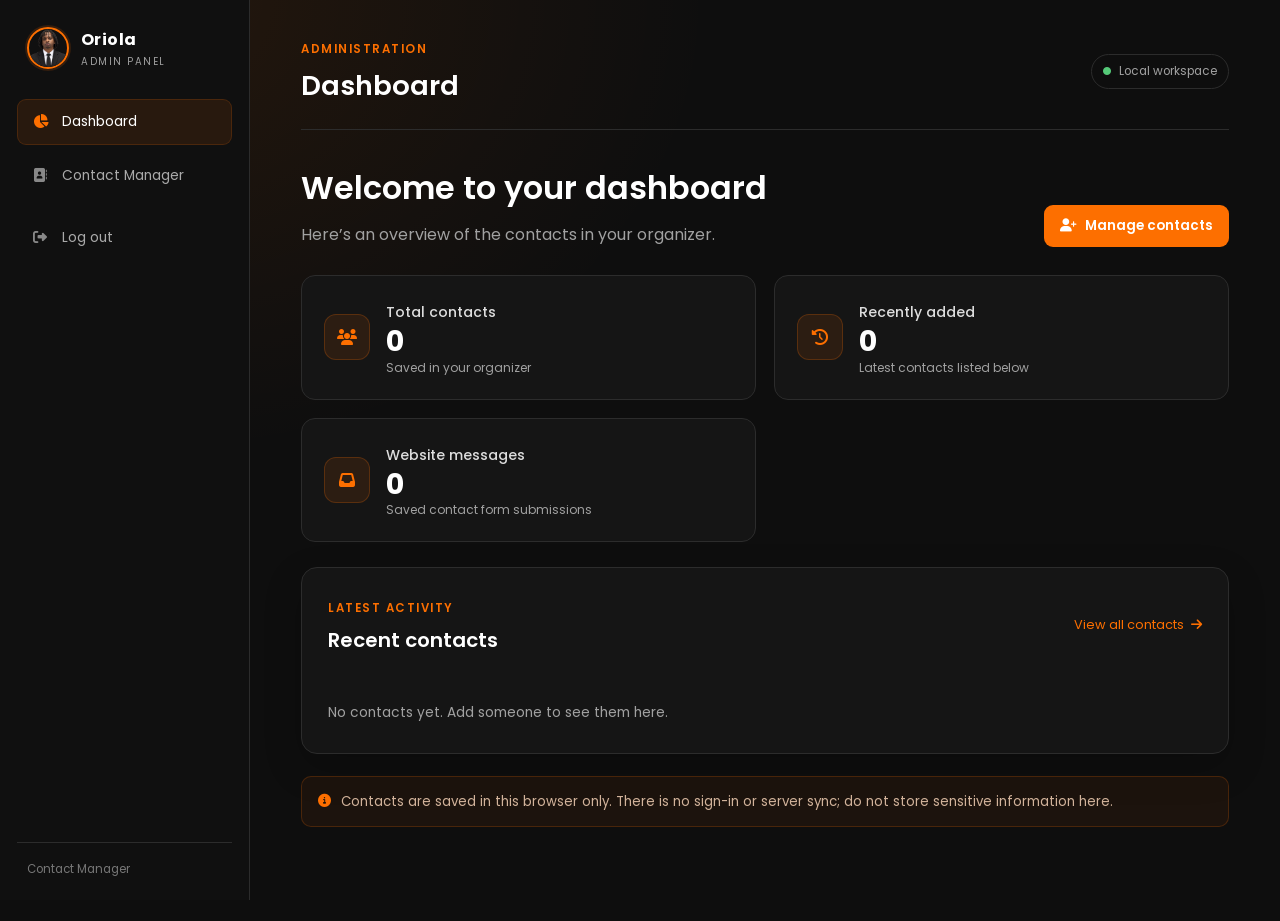
<file: admin.html>
<!DOCTYPE html>
<html lang="en">
<head>
  <meta charset="UTF-8">
  <meta name="viewport" content="width=device-width, initial-scale=1.0">
  <meta name="theme-color" content="#0e0e0e">
  <title>Contact Manager - Oriola</title>
  <link rel="icon" type="image/png" href="Oriola-favicon.png">
  <link rel="stylesheet" href="style.css">
  <link rel="stylesheet" href="admin.css">
  <link rel="stylesheet" href="https://cdnjs.cloudflare.com/ajax/libs/font-awesome/6.4.0/css/all.min.css">
  <link href="https://fonts.googleapis.com/css2?family=Poppins:wght@300;400;500;600;700&display=swap" rel="stylesheet">
</head>
<body class="admin-body">
  <div class="admin-shell">
    <aside class="admin-sidebar">
      <a class="admin-brand" href="admin.html" aria-label="Admin dashboard">
        <img src="Oriola.png" alt="" class="logo-avatar">
        <span><strong>Oriola</strong><small>ADMIN PANEL</small></span>
      </a>
      <nav class="admin-sidebar-nav" aria-label="Admin navigation">
        <button class="sidebar-tab active" type="button" data-view="dashboardView" aria-current="page">
          <i class="fas fa-chart-pie" aria-hidden="true"></i><span>Dashboard</span>
        </button>
        <button class="sidebar-tab" type="button" data-view="contactsView">
          <i class="fas fa-address-book" aria-hidden="true"></i><span>Contact Manager</span>
        </button>
        <a class="sidebar-tab sidebar-logout" href="index.html#home">
          <i class="fas fa-right-from-bracket" aria-hidden="true"></i><span>Log out</span>
        </a>
      </nav>
      <div class="sidebar-footer">Contact Manager</div>
    </aside>

    <main class="admin-main">
      <header class="admin-topbar">
        <div>
          <span class="admin-eyebrow">ADMINISTRATION</span>
          <h1 id="adminPageTitle">Dashboard</h1>
        </div>
        <span class="admin-topbar-badge"><i class="fas fa-circle" aria-hidden="true"></i> Local workspace</span>
      </header>

      <section class="admin-view dashboard-view" id="dashboardView" aria-labelledby="dashboardHeading">
        <div class="admin-heading">
          <div>
            <h2 id="dashboardHeading">Welcome to your dashboard</h2>
            <p>Here’s an overview of the contacts in your organizer.</p>
          </div>
          <button class="admin-button admin-button-primary" type="button" data-open-contacts>
            <i class="fas fa-user-plus" aria-hidden="true"></i> Manage contacts
          </button>
        </div>

        <div class="dashboard-stats">
          <article class="dashboard-stat-card">
            <span class="stat-icon"><i class="fas fa-users" aria-hidden="true"></i></span>
            <span class="stat-label">Total contacts</span>
            <strong id="dashboardTotal">0</strong>
            <span class="stat-caption">Saved in your organizer</span>
          </article>
          <article class="dashboard-stat-card">
            <span class="stat-icon"><i class="fas fa-clock-rotate-left" aria-hidden="true"></i></span>
            <span class="stat-label">Recently added</span>
            <strong id="dashboardRecentCount">0</strong>
            <span class="stat-caption">Latest contacts listed below</span>
          </article>
          <article class="dashboard-stat-card">
            <span class="stat-icon"><i class="fas fa-inbox" aria-hidden="true"></i></span>
            <span class="stat-label">Website messages</span>
            <strong id="dashboardMessageTotal">0</strong>
            <span class="stat-caption">Saved contact form submissions</span>
          </article>
        </div>

        <section class="admin-panel dashboard-recent-panel" aria-labelledby="recentContactsHeading">
          <div class="panel-heading">
            <div>
              <span class="panel-kicker">LATEST ACTIVITY</span>
              <h2 id="recentContactsHeading">Recent contacts</h2>
            </div>
            <button class="text-action" type="button" data-open-contacts>View all contacts <i class="fas fa-arrow-right" aria-hidden="true"></i></button>
          </div>
          <div id="dashboardRecentList" class="dashboard-recent-list" aria-live="polite"></div>
        </section>
        <p class="admin-notice">
          <i class="fas fa-circle-info" aria-hidden="true"></i>
          Contacts are saved in this browser only. There is no sign-in or server sync; do not store sensitive information here.
        </p>
      </section>

      <section class="admin-view contacts-view" id="contactsView" aria-labelledby="contactsPageHeading" hidden>
        <section class="admin-heading">
          <div>
            <span class="admin-eyebrow"><i class="fas fa-address-book" aria-hidden="true"></i> CONTACT ORGANIZER</span>
            <h2 id="contactsPageHeading">Contact Manager</h2>
            <p>Create, search, and manage your contacts in one place.</p>
          </div>
          <div class="contact-count" aria-live="polite">
            <span id="contactCount">0</span>
            <span id="contactCountLabel">contacts</span>
          </div>
        </section>

        <div class="admin-layout">
          <section class="admin-panel contact-form-panel" aria-labelledby="formTitle">
            <div class="panel-heading">
              <div>
                <span class="panel-kicker">CONTACT DETAILS</span>
                <h2 id="formTitle">Add a contact</h2>
              </div>
              <span class="panel-icon"><i class="fas fa-user-plus" aria-hidden="true"></i></span>
            </div>

            <form id="contactManagerForm">
              <label class="admin-field">
                <span>Full name <span class="required-mark">*</span></span>
                <input id="managerName" name="name" type="text" autocomplete="name" maxlength="100" placeholder="e.g. Jordan Lee" required>
              </label>
              <label class="admin-field">
                <span>Email address <span class="required-mark">*</span></span>
                <input id="managerEmail" name="email" type="email" autocomplete="email" maxlength="254" placeholder="name@example.com" required>
              </label>
              <label class="admin-field">
                <span>Phone number</span>
                <input id="managerPhone" name="phone" type="tel" autocomplete="tel" maxlength="40" placeholder="+63 912 345 6789">
              </label>
              <label class="admin-field">
                <span>Company</span>
                <input id="managerCompany" name="company" type="text" autocomplete="organization" maxlength="100" placeholder="Company or organization">
              </label>
              <label class="admin-field">
                <span>Notes</span>
                <textarea id="managerNotes" name="notes" rows="4" maxlength="1000" placeholder="Add a note about this contact"></textarea>
              </label>
              <div class="form-actions">
                <button class="admin-button admin-button-primary" type="submit" id="saveContactButton">
                  <i class="fas fa-plus" aria-hidden="true"></i> Add contact
                </button>
                <button class="admin-button admin-button-secondary" type="button" id="cancelEditButton" hidden>Cancel</button>
              </div>
              <p class="admin-status" id="managerStatus" role="status" aria-live="polite"></p>
            </form>
          </section>

          <section class="admin-panel contacts-panel" aria-labelledby="savedContactsHeading">
            <div class="panel-heading contacts-heading">
              <div>
                <span class="panel-kicker">YOUR DIRECTORY</span>
                <h2 id="savedContactsHeading">Saved contacts</h2>
              </div>
              <label class="contact-search">
                <i class="fas fa-magnifying-glass" aria-hidden="true"></i>
                <span class="visually-hidden">Search contacts</span>
                <input type="search" id="contactSearch" placeholder="Search contacts..." autocomplete="off">
              </label>
            </div>
            <div class="contact-list" id="contactList" aria-live="polite"></div>
          </section>
        </div>

        <section class="admin-panel messages-panel" aria-labelledby="messagesHeading">
          <div class="panel-heading contacts-heading">
            <div>
              <span class="panel-kicker">FROM YOUR PORTFOLIO</span>
              <h2 id="messagesHeading">Website contact messages</h2>
              <p class="panel-description">Submissions from the Contact section on your home page.</p>
            </div>
            <label class="contact-search">
              <i class="fas fa-magnifying-glass" aria-hidden="true"></i>
              <span class="visually-hidden">Search website messages</span>
              <input type="search" id="messageSearch" placeholder="Search messages..." autocomplete="off">
            </label>
          </div>
          <p class="message-storage-note"><i class="fas fa-circle-info" aria-hidden="true"></i> Messages are stored in this browser only.</p>
          <div class="message-list" id="messageList" aria-live="polite"></div>
          <p class="admin-status message-status" id="messageStatus" role="status" aria-live="polite"></p>
        </section>
      </section>
    </main>
  </div>

  <script src="admin.js"></script>
</body>
</html>
</file>
<file: style.css>
/* ==========================================================================
   Custom Scrollbar Styling
   ========================================================================== */
::-webkit-scrollbar {
  width: 10px;
}

::-webkit-scrollbar-track {
  background: var(--bg-color);
}

::-webkit-scrollbar-thumb {
  background: var(--border-color);
  border-radius: 5px;
  transition: background 0.3s ease;
}

::-webkit-scrollbar-thumb:hover {
  background: var(--accent-color);
}

/* For Firefox */
* {
  scrollbar-width: thin;
  scrollbar-color: var(--border-color) var(--bg-color);
}

/* ==========================================================================
   CUSTOMIZE MANAGEMENT ROOT
   ========================================================================== */
:root {
  /* --- 📷 Profile Picture Management --- */
  --img-path: url('Oriola.png');
  --img-width: 520px;
  --img-height: 760px;
  --img-pos-x: 0px;
  --img-pos-y: 40px;
  
  /* --- ⭕ Backdrop Circle Settings --- */
  --circle-size: 620px;
  --circle-bg: #1A1A1A;
  --circle-pos-x: 0px;
  --circle-pos-y: 0px;

  /* --- 🌌 Parallax Background & Overlay Settings --- */
  --hero-bg-image: url('https://images.unsplash.com/photo-1518770660439-4636190af475?auto=format&fit=crop&q=80&w=1920'); /* Replace with your background image URL */
  --hero-dim-opacity: 0.7;          /* Controls dim depth: 0.0 (transparent) to 1.0 (black) */
  --bottom-shadow-height: 120px;    /* Height of the gradient transition line at bottom of home */

  /* --- 🎨 Theme Colors & Styles --- */
  --bg-color: #0E0E0E;
  --card-bg: #161616;
  --accent-color: #FD6F00;
  --accent-hover: #E06200;
  --text-main: #FFFFFF;
  --text-muted: #9E9E9E;
  --border-color: #333333;
}

/* Base Reset */
* {
  margin: 0;
  padding: 0;
  box-sizing: border-box;
  font-family: 'Poppins', sans-serif;
}

html {
  scroll-behavior: smooth;
}

body {
  background-color: var(--bg-color);
  color: var(--text-main);
  min-height: 100vh;
  display: flex;
  flex-direction: column;
  overflow-x: hidden;
  padding-top: 80px;
}

/* Header & Nav */
.navbar {
  position: fixed;
  top: 0;
  left: 0;
  width: 100%;
  display: flex;
  justify-content: space-between;
  align-items: center;
  padding: 20px 8%;
  background-color: var(--bg-color);
  z-index: 1000;
  box-shadow: 0 2px 10px rgba(0, 0, 0, 0.4);
}

.logo {
  display: flex;
  align-items: center;
  gap: 12px;
  color: var(--accent-color);
  letter-spacing: 1px;
}

.logo-avatar {
  width: 42px;
  height: 42px;
  border-radius: 50%;
  object-fit: cover;
  object-position: center top;
  border: 2px solid var(--accent-color);
  box-shadow: 0 0 0 2px rgba(253, 111, 0, 0.15);
}

.logo-name {
  font-size: 1.05rem;
  font-weight: 700;
  color: var(--text-main);
  letter-spacing: 0.5px;
}

.nav-tabs {
  display: flex;
  gap: 30px;
}

.nav-tabs a {
  color: var(--text-muted);
  text-decoration: none;
  font-size: 0.95rem;
  font-weight: 500;
  transition: color 0.3s ease;
}

.nav-tabs a:hover,
.nav-tabs a.active {
  color: var(--accent-color);
}

.nav-tabs a.active {
  pointer-events: none;
  cursor: default;
}

/* ==========================================================================
   Hero Section with Parallax Background & Shadow Gradient
   ========================================================================== */
.hero-container {
  position: relative;
  display: flex;
  align-items: center;
  justify-content: space-between;
  padding: 20px 8% 60px 8%;
  min-height: calc(100vh - 80px);
  background-image: var(--hero-bg-image);
  background-attachment: fixed; /* Creates the Parallax effect */
  background-position: center;
  background-repeat: no-repeat;
  background-size: cover;
  overflow: hidden;
}

/* Dim Layer Overlay */
.hero-container::before {
  content: '';
  position: absolute;
  top: 0;
  left: 0;
  width: 100%;
  height: 100%;
  background-color: rgba(0, 0, 0, var(--hero-dim-opacity));
  z-index: 1;
}

/* Bottom Shadow Gradient Line */
.hero-container::after {
  content: '';
  position: absolute;
  bottom: 0;
  left: 0;
  width: 100%;
  height: var(--bottom-shadow-height);
  background: linear-gradient(to bottom, rgba(14, 14, 14, 0) 0%, var(--bg-color) 100%);
  z-index: 2;
  pointer-events: none;
}

.hero-content {
  max-width: 500px;
  z-index: 3;
}

.greeting {
  font-size: 1.1rem;
  color: var(--text-muted);
  margin-bottom: 5px;
}

.name {
  font-size: 1.8rem;
  font-weight: 600;
  color: var(--text-main);
  margin-bottom: 10px;
}

.title {
  font-size: 3rem;
  font-weight: 700;
  color: var(--accent-color);
  line-height: 1.2;
  margin-bottom: 25px;
  height: 1.2em;
  white-space: nowrap;
}

.typing-cursor {
  display: inline-block;
  width: 0.1em;
  height: 0.9em;
  margin-left: 0.08em;
  background-color: currentColor;
  vertical-align: -0.08em;
  animation: typing-cursor-blink 0.8s steps(2, start) infinite;
}

@keyframes typing-cursor-blink {
  to { visibility: hidden; }
}

@media (prefers-reduced-motion: reduce) {
  .typing-cursor {
    animation: none;
  }
}

.social-icons {
  display: flex;
  gap: 15px;
  margin-bottom: 35px;
}

.social-icons a {
  width: 40px;
  height: 40px;
  border-radius: 50%;
  border: 1px solid var(--border-color);
  display: flex;
  align-items: center;
  justify-content: center;
  color: var(--text-main);
  text-decoration: none;
  font-size: 0.95rem;
  transition: all 0.3s ease;
}

.social-icons a:hover {
  border-color: var(--accent-color);
  color: var(--accent-color);
  transform: translateY(-3px);
}

.cta-buttons {
  display: flex;
  gap: 15px;
  margin-bottom: 45px;
}

.btn {
  padding: 12px 32px;
  border-radius: 8px;
  font-size: 0.95rem;
  font-weight: 500;
  cursor: pointer;
  transition: all 0.3s ease;
}

.btn-primary {
  background-color: var(--accent-color);
  color: #FFFFFF;
  border: none;
}

.btn-primary:hover {
  background-color: var(--accent-hover);
  transform: translateY(-2px);
}

.btn-secondary {
  background-color: transparent;
  color: var(--text-main);
  border: 1px solid var(--border-color);
}

.btn-secondary:hover {
  border-color: var(--accent-color);
  color: var(--accent-color);
  transform: translateY(-2px);
}

.stats-card {
  display: flex;
  align-items: center;
  background-color: var(--card-bg);
  padding: 20px 25px;
  border-radius: 12px;
  border: 1px solid rgba(255, 255, 255, 0.03);
}

.stat-item {
  display: flex;
  flex-direction: column;
}

.stat-number {
  color: var(--accent-color);
  font-size: 1.3rem;
  font-weight: 700;
}

.stat-label {
  color: var(--text-muted);
  font-size: 0.8rem;
  margin-top: 4px;
}

.stat-divider {
  width: 1px;
  height: 35px;
  background-color: var(--border-color);
  margin: 0 25px;
}

/* Image Wrapper */
.hero-image-wrapper {
  position: relative;
  display: flex;
  justify-content: center;
  align-items: center;
  width: var(--circle-size);
  height: var(--circle-size);
  z-index: 3;
  border-radius: 50%;
  overflow: hidden;
}

.circle-backdrop {
  position: absolute;
  width: var(--circle-size);
  height: var(--circle-size);
  background-color: var(--circle-bg);
  border-radius: 50%;
  transform: translate(var(--circle-pos-x), var(--circle-pos-y));
  z-index: 1;
}

.profile-image {
  position: relative;
  z-index: 2;
  width: 100%;
  height: 100%;
  background-image: var(--img-path);
  background-size: 80% auto;
  background-position: center 18%;
  background-repeat: no-repeat;
  border-radius: 50%;
  filter: grayscale(100%);
  transform: translate(var(--img-pos-x), var(--img-pos-y));
  transition: filter 0.3s ease;
}

.profile-image:hover {
  filter: grayscale(0%);
}

@media (max-width: 900px) {
  .hero-container {
    flex-direction: column-reverse;
    gap: 40px;
    text-align: center;
  }

  .social-icons, .cta-buttons, .stats-card {
    justify-content: center;
  }

  .nav-tabs {
    display: none;
  }
}

@media (max-width: 600px) {
  .title {
    font-size: 2rem;
  }
}
</file>
<file: admin.css>
.admin-body {
  --admin-panel: #151515;
  --admin-panel-raised: #1b1b1b;
  --admin-line: #2c2c2c;
  --admin-muted: #a1a1a1;
  display: block;
  padding-top: 0;
  background:
    radial-gradient(ellipse at 12% 0%, rgba(253, 111, 0, 0.09), transparent 35%),
    var(--bg-color);
}

.admin-shell {
  display: flex;
  min-height: 100vh;
}

.admin-sidebar {
  position: sticky;
  top: 0;
  display: flex;
  width: 250px;
  height: 100vh;
  flex: 0 0 250px;
  flex-direction: column;
  padding: 27px 17px 18px;
  border-right: 1px solid var(--admin-line);
  background: #101010;
}

.admin-brand {
  display: flex;
  align-items: center;
  gap: 12px;
  padding: 0 10px 30px;
  color: #fff;
  text-decoration: none;
}

.admin-brand .logo-avatar {
  flex: 0 0 42px;
}

.admin-brand span {
  display: grid;
  gap: 3px;
}

.admin-brand strong {
  font-size: 1rem;
  letter-spacing: 0.4px;
}

.admin-brand small {
  color: var(--admin-muted);
  font-size: 0.62rem;
  letter-spacing: 1.5px;
}

.admin-sidebar-nav {
  display: grid;
  gap: 8px;
}

.sidebar-tab {
  display: flex;
  width: 100%;
  min-height: 46px;
  align-items: center;
  gap: 13px;
  padding: 0 13px;
  border: 1px solid transparent;
  border-radius: 9px;
  background: transparent;
  color: #aaa;
  font: inherit;
  font-size: 0.86rem;
  text-align: left;
  text-decoration: none;
  cursor: pointer;
  transition: background-color 0.2s ease, color 0.2s ease, border-color 0.2s ease;
}

.sidebar-tab i {
  width: 18px;
  color: #888;
  text-align: center;
}

.sidebar-tab:hover,
.sidebar-tab.active {
  border-color: rgba(253, 111, 0, 0.16);
  background: rgba(253, 111, 0, 0.1);
  color: #fff;
}

.sidebar-tab:hover i,
.sidebar-tab.active i {
  color: var(--accent-color);
}

.sidebar-logout {
  margin-top: 8px;
}

.sidebar-logout:hover {
  border-color: rgba(255, 104, 104, 0.18);
  background: rgba(255, 104, 104, 0.08);
  color: #ff8b8b;
}

.sidebar-logout:hover i {
  color: #ff8b8b;
}

.sidebar-footer {
  margin-top: auto;
  padding: 18px 10px 4px;
  border-top: 1px solid var(--admin-line);
  color: #777;
  font-size: 0.72rem;
}

.admin-main {
  width: auto;
  min-width: 0;
  max-width: 1500px;
  flex: 1;
  margin: 0 auto;
  padding: 35px clamp(24px, 4vw, 62px) 70px;
}

.admin-topbar {
  display: flex;
  align-items: center;
  justify-content: space-between;
  gap: 20px;
  margin-bottom: 34px;
  padding-bottom: 22px;
  border-bottom: 1px solid var(--admin-line);
}

.admin-topbar h1 {
  margin-top: 5px;
  color: #fff;
  font-size: 1.7rem;
  font-weight: 600;
}

.admin-topbar-badge {
  display: inline-flex;
  align-items: center;
  gap: 8px;
  padding: 8px 11px;
  border: 1px solid var(--admin-line);
  border-radius: 20px;
  color: var(--admin-muted);
  font-size: 0.74rem;
}

.admin-topbar-badge i {
  color: #55c978;
  font-size: 0.5rem;
}

.admin-view[hidden] {
  display: none;
}

.admin-view {
  animation: admin-view-enter 0.2s ease-out;
}

@keyframes admin-view-enter {
  from { opacity: 0; transform: translateY(5px); }
  to { opacity: 1; transform: translateY(0); }
}

.admin-heading {
  display: flex;
  align-items: flex-end;
  justify-content: space-between;
  gap: 24px;
  margin-bottom: 28px;
}

.admin-eyebrow,
.panel-kicker {
  color: var(--accent-color);
  font-size: 0.73rem;
  font-weight: 600;
  letter-spacing: 1.5px;
}

.admin-heading h1 {
  margin-top: 10px;
  color: #fff;
  font-size: clamp(2rem, 4vw, 3rem);
  line-height: 1.15;
}

.admin-heading h2 {
  margin-top: 0;
  color: #fff;
  font-size: clamp(1.5rem, 3vw, 2rem);
  font-weight: 600;
}

.admin-heading p {
  margin-top: 10px;
  color: var(--admin-muted);
}

.contact-count {
  display: flex;
  min-width: 104px;
  flex-direction: column;
  align-items: center;
  padding: 14px 20px;
  border: 1px solid var(--admin-line);
  border-radius: 12px;
  background: var(--admin-panel);
}

.contact-count span:first-child {
  color: #fff;
  font-size: 1.5rem;
  font-weight: 600;
}

.contact-count span:last-child {
  color: var(--admin-muted);
  font-size: 0.76rem;
}

.admin-notice {
  display: flex;
  align-items: flex-start;
  gap: 10px;
  margin-bottom: 24px;
  padding: 14px 16px;
  border: 1px solid rgba(253, 111, 0, 0.2);
  border-radius: 10px;
  background: rgba(253, 111, 0, 0.06);
  color: #d2b39b;
  font-size: 0.83rem;
  line-height: 1.6;
}

.dashboard-stats {
  display: grid;
  grid-template-columns: repeat(2, minmax(0, 1fr));
  gap: 18px;
  margin: 25px 0;
}

.dashboard-stat-card {
  display: grid;
  grid-template-columns: 48px 1fr;
  align-items: center;
  column-gap: 14px;
  padding: 22px;
  border: 1px solid var(--admin-line);
  border-radius: 14px;
  background: var(--admin-panel);
}

.stat-icon {
  display: grid;
  width: 46px;
  height: 46px;
  grid-row: span 3;
  place-items: center;
  border: 1px solid rgba(253, 111, 0, 0.22);
  border-radius: 12px;
  background: rgba(253, 111, 0, 0.1);
  color: var(--accent-color);
}

.stat-label {
  color: #ddd;
  font-size: 0.88rem;
  font-weight: 500;
}

.dashboard-stat-card strong {
  margin-top: 1px;
  color: #fff;
  font-size: 1.8rem;
  line-height: 1.2;
}

.stat-caption {
  color: var(--admin-muted);
  font-size: 0.75rem;
}

.dashboard-recent-panel {
  margin-bottom: 22px;
}

.text-action {
  border: 0;
  background: none;
  color: var(--accent-color);
  font: inherit;
  font-size: 0.8rem;
  cursor: pointer;
}

.text-action i {
  margin-left: 4px;
}

.dashboard-recent-list {
  display: grid;
}

.recent-contact-row {
  display: flex;
  align-items: center;
  gap: 13px;
  padding: 14px 0;
  border-top: 1px solid var(--admin-line);
}

.recent-contact-avatar {
  display: grid;
  width: 40px;
  height: 40px;
  flex: 0 0 40px;
  place-items: center;
  border-radius: 50%;
  background: rgba(253, 111, 0, 0.12);
  color: var(--accent-color);
  font-size: 0.9rem;
  font-weight: 600;
}

.recent-contact-copy {
  display: grid;
  min-width: 0;
  gap: 3px;
}

.recent-contact-copy strong {
  overflow: hidden;
  color: #eee;
  font-size: 0.86rem;
  font-weight: 500;
  text-overflow: ellipsis;
  white-space: nowrap;
}

.recent-contact-copy span {
  overflow: hidden;
  color: var(--admin-muted);
  font-size: 0.76rem;
  text-overflow: ellipsis;
  white-space: nowrap;
}

.dashboard-empty {
  padding: 24px 0 4px;
  color: var(--admin-muted);
  font-size: 0.86rem;
}

.messages-panel {
  margin-top: 22px;
}

.panel-description {
  margin-top: 7px;
  color: var(--admin-muted);
  font-size: 0.8rem;
}

.message-storage-note {
  margin: -8px 0 16px;
  color: #b99b83;
  font-size: 0.76rem;
}

.message-storage-note i {
  margin-right: 5px;
  color: var(--accent-color);
}

.message-list {
  display: grid;
  max-height: 65vh;
  gap: 12px;
  overflow-y: auto;
  padding-right: 8px;
  scrollbar-width: thin;
  scrollbar-color: #555 var(--admin-panel);
}

.message-list::-webkit-scrollbar {
  width: 6px;
}

.message-list::-webkit-scrollbar-track {
  background: var(--admin-panel);
  border-radius: 4px;
}

.message-list::-webkit-scrollbar-thumb {
  background: #555;
  border-radius: 4px;
}

.message-list::-webkit-scrollbar-thumb:hover {
  background: var(--accent-color);
}

.message-card {
  min-width: 0;
  padding: 18px;
  border: 1px solid var(--admin-line);
  border-radius: 12px;
  background: var(--admin-panel-raised);
}

.message-card-header {
  display: flex;
  align-items: flex-start;
  justify-content: space-between;
  gap: 14px;
  margin-bottom: 12px;
}

.message-sender {
  display: grid;
  min-width: 0;
  gap: 4px;
}

.message-sender h3 {
  overflow-wrap: anywhere;
  color: #fff;
  font-size: 0.98rem;
  font-weight: 600;
}

.message-sender time {
  color: #858585;
  font-size: 0.72rem;
}

.message-detail {
  margin-top: 7px;
  color: #c1c1c1;
  font-size: 0.83rem;
  overflow-wrap: anywhere;
}

.message-detail strong {
  color: #e6e6e6;
  font-weight: 500;
}

.message-detail.message-body {
  margin-top: 13px;
  line-height: 1.6;
  white-space: pre-wrap;
}

.message-detail.message-body > span {
  display: block;
  max-height: 180px;
  overflow-y: auto;
  padding-right: 8px;
  scrollbar-width: thin;
  scrollbar-color: #555 var(--admin-panel);
}

.message-detail.message-body > span::-webkit-scrollbar {
  width: 6px;
}

.message-detail.message-body > span::-webkit-scrollbar-track {
  background: var(--admin-panel);
  border-radius: 4px;
}

.message-detail.message-body > span::-webkit-scrollbar-thumb {
  background: #555;
  border-radius: 4px;
}

.message-detail.message-body > span::-webkit-scrollbar-thumb:hover {
  background: var(--accent-color);
}

.message-edit-form {
  display: grid;
  grid-template-columns: repeat(2, minmax(0, 1fr));
  gap: 13px;
}

.message-edit-field {
  display: grid;
  gap: 6px;
  color: #ddd;
  font-size: 0.78rem;
}

.message-edit-field-wide {
  grid-column: 1 / -1;
}

.message-edit-field input,
.message-edit-field textarea {
  width: 100%;
  padding: 10px 11px;
  border: 1px solid var(--admin-line);
  border-radius: 8px;
  outline: none;
  background: #101010;
  color: #fff;
  font: inherit;
  font-size: 0.83rem;
}

.message-edit-field textarea {
  resize: vertical;
}

.message-edit-field input:focus,
.message-edit-field textarea:focus {
  border-color: var(--accent-color);
}

.message-actions {
  display: flex;
  grid-column: 1 / -1;
  gap: 9px;
}

.message-status:empty {
  display: none;
}

.admin-notice i {
  margin-top: 3px;
  color: var(--accent-color);
}

.admin-layout {
  display: grid;
  grid-template-columns: minmax(270px, 0.78fr) minmax(0, 1.5fr);
  align-items: start;
  gap: 22px;
}

.admin-panel {
  min-width: 0;
  padding: 26px;
  border: 1px solid var(--admin-line);
  border-radius: 16px;
  background: var(--admin-panel);
  box-shadow: 0 14px 38px rgba(0, 0, 0, 0.2);
}

.panel-heading {
  display: flex;
  align-items: center;
  justify-content: space-between;
  gap: 16px;
  margin-bottom: 24px;
}

.panel-heading h2 {
  margin-top: 6px;
  color: #fff;
  font-size: 1.25rem;
  font-weight: 600;
}

.panel-icon {
  display: grid;
  width: 42px;
  height: 42px;
  place-items: center;
  border: 1px solid rgba(253, 111, 0, 0.24);
  border-radius: 12px;
  background: rgba(253, 111, 0, 0.1);
  color: var(--accent-color);
}

.admin-field {
  display: flex;
  flex-direction: column;
  gap: 8px;
  margin-bottom: 17px;
  color: #ddd;
  font-size: 0.83rem;
  font-weight: 500;
}

.required-mark {
  color: var(--accent-color);
}

.admin-field input,
.admin-field textarea,
.contact-search input {
  width: 100%;
  border: 1px solid var(--admin-line);
  border-radius: 9px;
  outline: none;
  background: #101010;
  color: #fff;
  font: inherit;
  font-size: 0.86rem;
  transition: border-color 0.2s ease, background-color 0.2s ease;
}

.admin-field input,
.admin-field textarea {
  padding: 12px 13px;
}

.admin-field textarea {
  min-height: 105px;
  resize: vertical;
}

.admin-field input::placeholder,
.admin-field textarea::placeholder,
.contact-search input::placeholder {
  color: #777;
}

.admin-field input:focus,
.admin-field textarea:focus,
.contact-search input:focus {
  border-color: var(--accent-color);
  background: #141414;
}

.form-actions {
  display: flex;
  gap: 10px;
  margin-top: 5px;
}

.admin-button {
  display: inline-flex;
  min-height: 42px;
  align-items: center;
  justify-content: center;
  gap: 8px;
  padding: 10px 15px;
  border: 1px solid transparent;
  border-radius: 9px;
  font: inherit;
  font-size: 0.84rem;
  font-weight: 600;
  cursor: pointer;
  transition: background-color 0.2s ease, border-color 0.2s ease, transform 0.2s ease;
}

.admin-button[hidden] {
  display: none;
}

.admin-button:hover {
  transform: translateY(-1px);
}

.admin-button-primary {
  background: var(--accent-color);
  color: #fff;
}

.admin-button-primary:hover {
  background: var(--accent-hover);
}

.admin-button-secondary {
  border-color: var(--admin-line);
  background: transparent;
  color: #ddd;
}

.admin-button-secondary:hover {
  border-color: #555;
  background: var(--admin-panel-raised);
}

.admin-status {
  min-height: 1.3em;
  margin-top: 12px;
  color: #8bd69a;
  font-size: 0.8rem;
}

.admin-status.error {
  color: #ff8d8d;
}

.contacts-heading {
  align-items: flex-end;
}

.contact-search {
  position: relative;
  display: block;
  width: min(260px, 48%);
}

.contact-search i {
  position: absolute;
  top: 50%;
  left: 13px;
  z-index: 1;
  color: var(--admin-muted);
  font-size: 0.82rem;
  transform: translateY(-50%);
}

.contact-search input {
  height: 42px;
  padding: 9px 12px 9px 36px;
}

.contact-list {
  display: grid;
  gap: 12px;
}

.contact-card {
  display: grid;
  grid-template-columns: minmax(0, 1fr) auto;
  gap: 14px;
  padding: 17px;
  border: 1px solid var(--admin-line);
  border-radius: 12px;
  background: var(--admin-panel-raised);
}

.contact-card-main {
  min-width: 0;
}

.contact-card h3 {
  overflow-wrap: anywhere;
  color: #fff;
  font-size: 1rem;
  font-weight: 600;
}

.contact-card p {
  margin-top: 5px;
  color: var(--admin-muted);
  font-size: 0.82rem;
  overflow-wrap: anywhere;
}

.contact-card .contact-notes {
  margin-top: 12px;
  color: #c5c5c5;
  line-height: 1.55;
  white-space: pre-wrap;
}

.contact-card-actions {
  display: flex;
  gap: 7px;
  align-items: flex-start;
}

.contact-action {
  display: grid;
  width: 36px;
  height: 36px;
  place-items: center;
  border: 1px solid var(--admin-line);
  border-radius: 9px;
  background: #141414;
  color: #ccc;
  cursor: pointer;
  transition: color 0.2s ease, border-color 0.2s ease;
}

.contact-action:hover {
  border-color: var(--accent-color);
  color: var(--accent-color);
}

.contact-action.delete:hover {
  border-color: #ff6868;
  color: #ff6868;
}

.empty-contacts {
  padding: 48px 20px;
  border: 1px dashed #383838;
  border-radius: 12px;
  color: var(--admin-muted);
  text-align: center;
}

.empty-contacts i {
  display: block;
  margin-bottom: 12px;
  color: #666;
  font-size: 1.5rem;
}

.empty-contacts strong {
  display: block;
  margin-bottom: 5px;
  color: #ddd;
  font-weight: 500;
}

.admin-footer {
  display: flex;
  justify-content: space-between;
  gap: 16px;
  padding: 22px 8%;
  border-top: 1px solid rgba(255, 255, 255, 0.06);
  color: var(--admin-muted);
  font-size: 0.8rem;
}

.admin-footer a {
  color: #ddd;
  text-decoration: none;
}

.admin-footer a:hover {
  color: var(--accent-color);
}

.admin-footer a i {
  margin-right: 6px;
}

.visually-hidden {
  position: absolute;
  width: 1px;
  height: 1px;
  overflow: hidden;
  clip: rect(0, 0, 0, 0);
  white-space: nowrap;
  clip-path: inset(50%);
}

@media (max-width: 900px) {
  .admin-sidebar {
    width: 218px;
    flex-basis: 218px;
  }

  .admin-layout {
    grid-template-columns: 1fr;
  }
}

@media (max-width: 600px) {
  .admin-shell {
    display: block;
  }

  .admin-sidebar {
    position: static;
    width: 100%;
    height: auto;
    padding: 13px 4%;
    border-right: 0;
    border-bottom: 1px solid var(--admin-line);
  }

  .admin-brand {
    padding: 0 3px 13px;
  }

  .admin-sidebar-nav {
    display: flex;
    gap: 5px;
  }

  .sidebar-tab {
    min-height: 42px;
    justify-content: center;
    gap: 7px;
    padding: 0 8px;
    font-size: 0.72rem;
  }

  .sidebar-tab i {
    width: auto;
  }

  .sidebar-footer {
    display: none;
  }

  .admin-main {
    width: 100%;
    padding: 24px 4% 48px;
  }

  .admin-topbar {
    align-items: flex-start;
    margin-bottom: 25px;
    padding-bottom: 16px;
  }

  .admin-topbar h1 {
    font-size: 1.45rem;
  }

  .admin-topbar-badge {
    font-size: 0;
  }

  .admin-topbar-badge i {
    font-size: 0.55rem;
  }

  .dashboard-stats {
    grid-template-columns: 1fr;
    gap: 12px;
    margin: 20px 0;
  }

  .admin-heading {
    align-items: flex-start;
    flex-direction: column;
  }

  .admin-heading > .admin-button {
    align-self: stretch;
  }

  .contact-count {
    min-width: 80px;
    padding: 10px 12px;
  }

  .admin-panel {
    padding: 19px;
  }

  .contacts-heading {
    align-items: stretch;
    flex-direction: column;
  }

  .contact-search {
    width: 100%;
  }

  .contact-card {
    grid-template-columns: 1fr;
  }

  .contact-card-actions {
    justify-content: flex-end;
  }

  .message-card-header {
    gap: 8px;
  }

  .message-edit-form {
    grid-template-columns: 1fr;
  }

  .message-edit-field-wide,
  .message-actions {
    grid-column: auto;
  }

  .sidebar-logout {
    margin-top: 0;
  }
}
</file>
